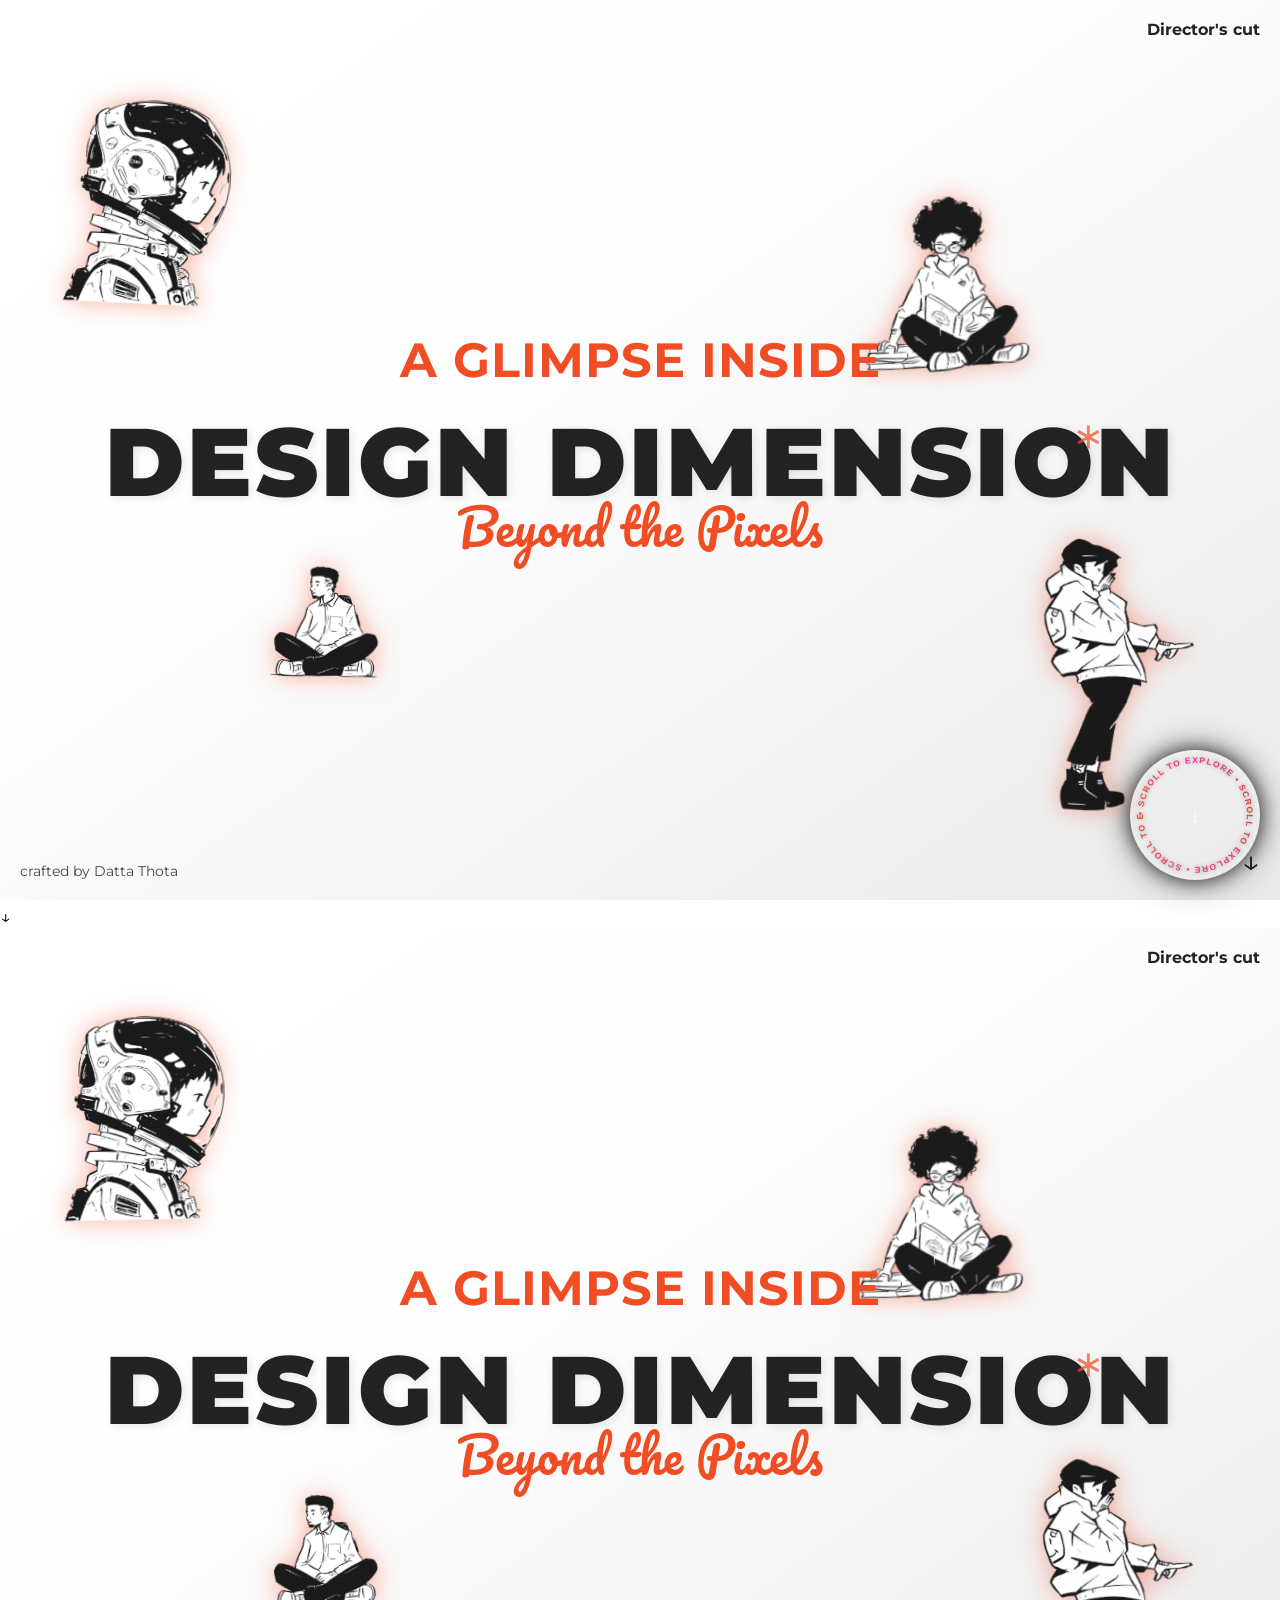
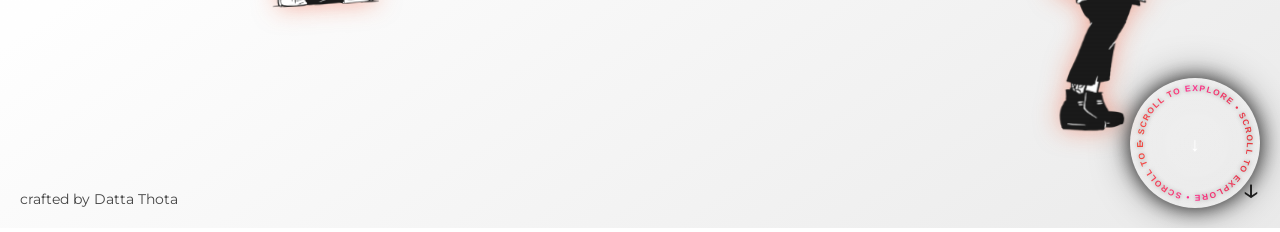
<file: design.html>
<!DOCTYPE html>
<html lang="en">
<head>
  <meta charset="UTF-8" />
  <meta name="viewport" content="width=device-width, initial-scale=1.0"/>
  <title>Purushothama Datta</title>
  <style>
    @import url('https://fonts.googleapis.com/css2?family=Montserrat:wght@900&family=Pacifico&display=swap');

    * {
      box-sizing: border-box;
    }
@keyframes breathe {
  0% { transform: translateX(-50%) scale(1); opacity: 0.6; }
  50% { transform: translateX(-50%) scale(1.05); opacity: 1; }
  100% { transform: translateX(-50%) scale(1); opacity: 0.6; }
}

@keyframes bounceScroll {
  0%, 100% { transform: translateY(0); }
  50% { transform: translateY(8px); }
}
    body {
      margin: 0;
      padding: 0;
      background: #fff;
      font-family: 'Montserrat', sans-serif;
      overflow-x: hidden;
    }

    .hero-section {
      min-height: 100vh;
      display: flex;
      flex-direction: column;
      align-items: center;
      justify-content: center;
      text-align: center;
      position: relative;
      background: linear-gradient(145deg, #fff 0%, #fefefe 40%, #eaeaea 100%);
      padding: 20px;
      overflow: hidden;
    }

    .hero-title {
      font-size: 6rem;
      font-weight: 900;
      color: #222;
      margin: 0;
      position: relative;
      z-index: 2;
      line-height: 1.1;
      letter-spacing: 3px;
      text-shadow: 2px 2px 10px rgba(0,0,0,0.1);
    }

    .hero-sub {
      font-family: 'Pacifico', cursive;
      font-size: 3rem;
      color: #f04c23;
      position: relative;
      margin-top: -30px;
      z-index: 2;
    }

    .presentation-label {
      color: #f04c23;
      font-weight: bold;
      letter-spacing: 1px;
      margin-bottom: 20px;
      font-size: 3rem;
      z-index: 2;
      text-transform: uppercase;
    }

    .top-right, .bottom-left, .right-arrow {
      position: absolute;
      z-index: 2;
    }

    .top-right {
      top: 20px;
      right: 20px;
      font-size: 1rem;
      font-weight: bold;
      color: #222;
    }

    .bottom-left {
      bottom: 20px;
      left: 20px;
      font-size: 0.9rem;
      color: #444;
    }

    .right-arrow {
      right: 20px;
      bottom: 20px;
      font-size: 2rem;
      color: #222;
      cursor: pointer;
      transition: transform 0.3s;
    }

    .right-arrow:hover {
      transform: translateY(5px);
    }

    .decor-star {
      position: absolute;
      top: 50%;
      right: 14%;
      font-size: 4rem;
      color: #f04c23;
      transform: translateY(-50%);
      z-index: 2;
      opacity: 0.7;
    }

    .doodle {
      position: absolute;
      width: 180px;
      opacity: 0.9;
      filter: drop-shadow(0 0 12px rgba(240, 76, 35, 0.5));
      z-index: 1;
    }

   .doodle1 { top: 8%; left: 4%; }
.doodle2 { bottom: 10%; right: 6%; }
.doodle3 { top: 20%; right: 20%; }
.doodle4 { bottom: 25%; left: 20%; width: 120px; }
.doodle5 { top: 70%; left: 50%; width: 110px; transform: translate(-50%, -50%); }

    .scanlines {
      position: fixed;
      top: 0;
      left: 0;
      width: 100%;
      height: 100%;
      background: repeating-linear-gradient(to bottom, rgba(255,255,255,0.02), rgba(255,255,255,0.02) 2px, transparent 2px, transparent 4px);
      pointer-events: none;
      z-index: 3;
      mix-blend-mode: overlay;
    }
.scroll-note {
  position: absolute;
  bottom: 60px;
  right: 50%;
  transform: translateX(50%);
  font-size: 1rem;
  color: #f04c23;
  font-weight: 600;
  letter-spacing: 1px;
  z-index: 2;
  opacity: 0;
  pointer-events: none;
}

    .scroll-down {
      height: 100vh;
      background: #000;
    }

    iframe {
      width: 100%;
      height: 100%;
      border: none;
    }

    @media (max-width: 768px) {
      .hero-title { font-size: 3.5rem; }
      .hero-sub { font-size: 2rem; margin-top: -20px; }
      .presentation-label { font-size: 1.5rem; }
      .top-right, .bottom-left, .right-arrow { font-size: 0.8rem; }
      .right-arrow { font-size: 1.5rem; }
      .decor-star { font-size: 2.5rem; right: 8%; }
      .doodle { width: 100px; }
    }

    @media (max-width: 480px) {
      .hero-title { font-size: 2.5rem; }
      .hero-sub { font-size: 1.5rem; }
      .decor-star { font-size: 2rem; }
    }
  </style>
</head>
<body>
  <div class="hero-section">
  <div class="presentation-label">A Glimpse Inside</div>
  <h1 class="hero-title">DESIGN DIMENSION</h1>
  <div class="hero-sub">Beyond the Pixels</div>
  <div class="decor-star">*</div>
<div class="top-right">Director's cut</div>
  <div class="bottom-left">crafted by Datta Thota</div>
  <div class="right-arrow" id="scroll-arrow">&#8595;</div>
</div>

<div style="
  position: fixed;
  right: 20px;
  bottom: 20px;
  width: 130px;
  height: 130px;
  z-index: 9999;
  pointer-events: none;
">
  <div style="
    position: relative;
    width: 100%;
    height: 100%;
    border-radius: 50%;
    background: radial-gradient(circle at center, rgba(255,255,255,0.08), transparent);
    box-shadow: 0 0 20px rgba(0,0,0,0.8), 0 0 40px rgba(0,0,0,0.4);
    animation: pulseGlow 3s ease-in-out infinite;
  ">
    <svg width="100%" height="100%" viewBox="0 0 200 200" style="overflow: visible; position: absolute; top: 0; left: 0;">
      <defs>
        <path id="circlePath" d="M 100, 100 m -80, 0 a 80,80 0 1,1 160,0 a 80,80 0 1,1 -160,0"/>
      </defs>

     <!-- Rotating Text -->
<g style="animation: rotateText 10s linear infinite;">
  <text font-size="13" font-weight="bold" font-family='Arial Black, sans-serif' letter-spacing="2">
    <textPath xlink:href="#circlePath" startOffset="0%" fill="url(#textGradient)" style="text-shadow: 0 0 5px rgba(0,0,0,0.4), 0 0 8px rgba(255,255,255,0.3);">
      • SCROLL TO EXPLORE • SCROLL TO EXPLORE • SCROLL TO EXPLORE • SCROLL TO EXPLORE •
    </textPath>
  </text>
</g>

<defs>
  <!-- Gradient that works on both dark and light -->
  <linearGradient id="textGradient" x1="0%" y1="0%" x2="100%" y2="0%">
    <stop offset="0%" stop-color="#f04c23"/>
    <stop offset="50%" stop-color="#ff2e91"/>
    <stop offset="100%" stop-color="#e53935"/>
  </linearGradient>
</defs>

      <!-- Center Icon -->
      <text x="100" y="112" text-anchor="middle" font-size="30" fill="#ffffff" font-family="Arial Black" style="text-shadow: 0 0 8px rgba(255,255,255,0.5);">↓</text>
    </svg>
  </div>
</div>

<style>
@keyframes rotateText {
  0% { transform: rotate(0deg); transform-origin: 100px 100px; }
  100% { transform: rotate(360deg); transform-origin: 100px 100px; }
}

@keyframes pulseGlow {
  0%, 100% {
    box-shadow: 0 0 20px rgba(0,0,0,0.8), 0 0 40px rgba(0,0,0,0.4);
    transform: scale(1);
  }
  50% {
    box-shadow: 0 0 30px rgba(0,0,0,1), 0 0 60px rgba(255,255,255,0.1);
    transform: scale(1.05);
  }
}

@media (max-width: 600px) {
  div[style*="position: fixed"] {
    width: 90px !important;
    height: 90px !important;
    right: 10px !important;
    bottom: 10px !important;
  }

  svg text {
    font-size: 10px !important;
  }

  svg text[text-anchor="middle"] {
    font-size: 22px !important;
  }
}
</style>



  <div style="font-size: 18px; margin-top: 6px;">↓</div>
</div>

    <img src="21.png" class="doodle doodle1" alt="Creative Illustration">
    <img src="22.png" class="doodle doodle2" alt="UI Flow">
    <img src="23.png" class="doodle doodle3" alt="UX Elements">
    <img src="25.png" class="doodle doodle4" alt="UX Elements">
  </div>

  <div class="scanlines"></div>

  <div class="scroll-down" id="uiux-section">
    <iframe src="uiux.html"></iframe>
  </div>

  <script src="https://cdnjs.cloudflare.com/ajax/libs/gsap/3.12.2/gsap.min.js"></script>
<script>
  const doodles = document.querySelectorAll('.doodle');

  doodles.forEach((doodle, index) => {
    gsap.to(doodle, {
      y: "+=" + (10 + Math.random() * 10), // small up-down movement
      x: "+=" + (5 + Math.random() * 10),  // slight horizontal drift
      rotation: (Math.random() * 10 - 5),  // gentle rotation
      duration: 3 + Math.random() * 2,
      ease: "sine.inOut",
      yoyo: true,
      repeat: -1,
    });
  });

gsap.fromTo(".scroll-note", 
    { y: 10, opacity: 0 }, 
    { y: 0, opacity: 1, duration: 1.5, ease: "power1.inOut", repeat: -1, yoyo: true, delay: 1 }
  );

</script>

</body>
</html>
</file>
